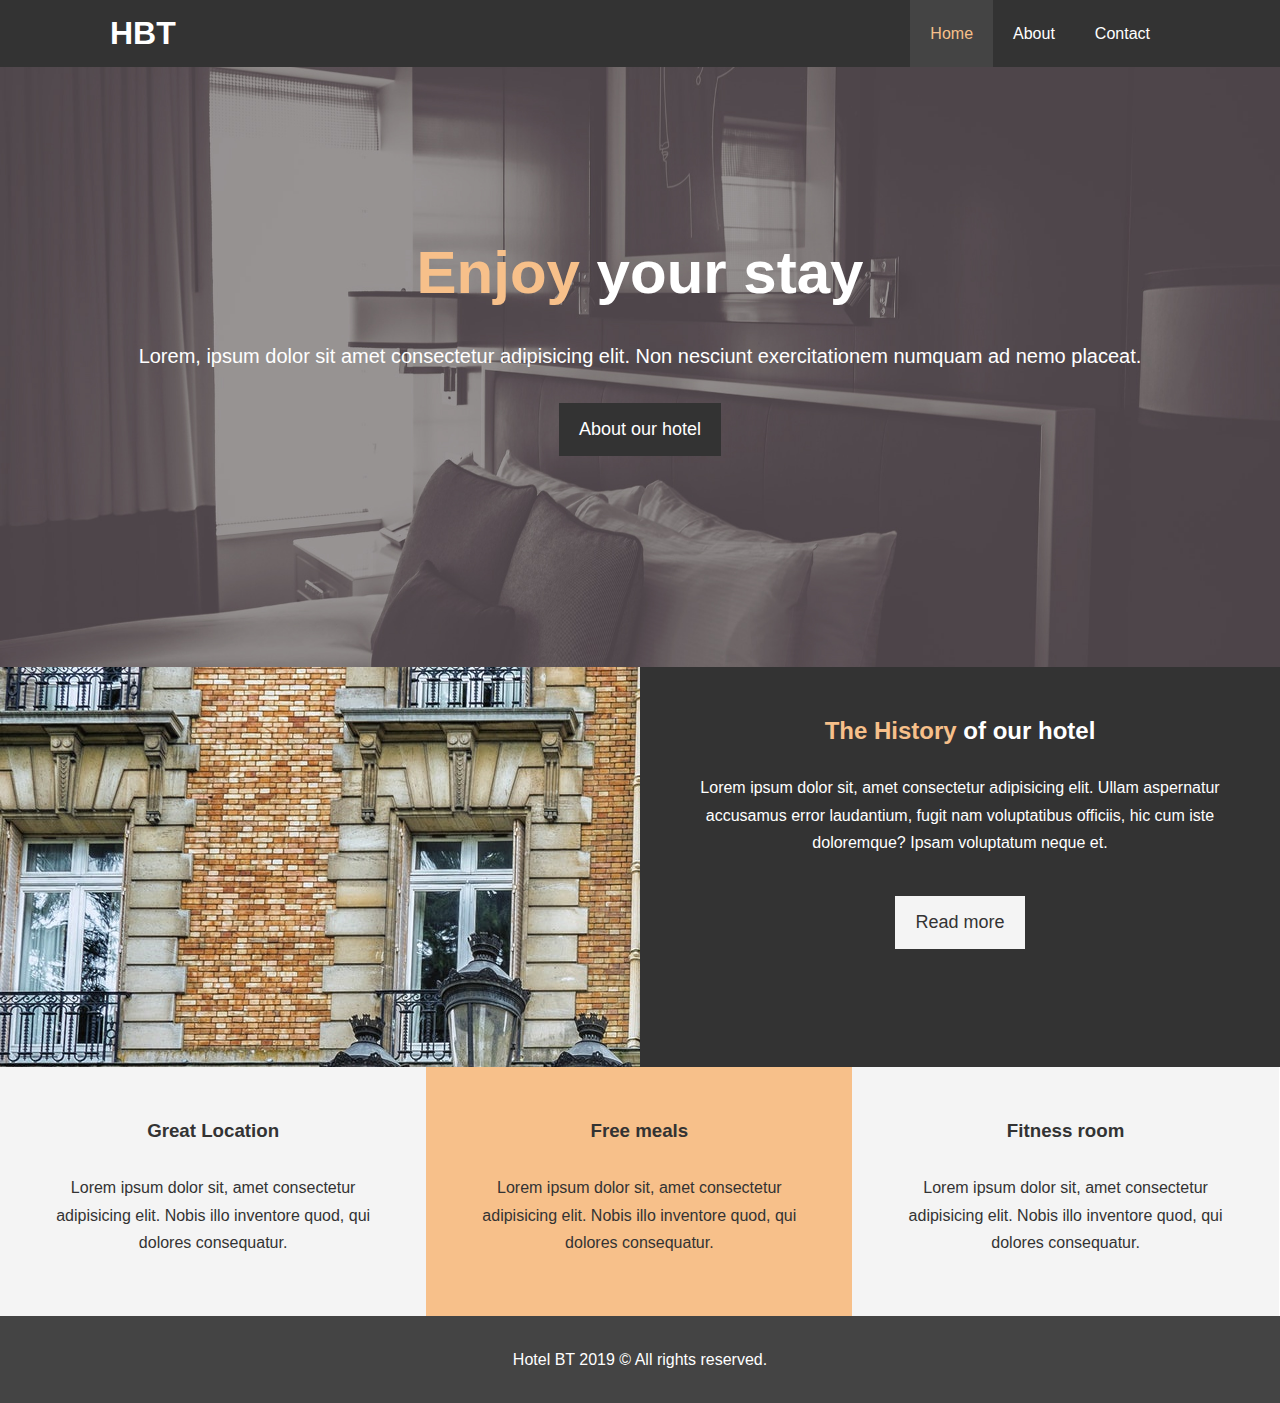
<file: index.html>
<!DOCTYPE html>
<html lang="en">
  <head>
    <meta charset="UTF-8" />
    <meta name="viewport" content="width=device-width, initial-scale=1.0" />
    <meta http-equiv="X-UA-Compatible" content="ie=edge" />
    <meta
      name="description"
      content="Welcome to the most eligent hotel in Pune"
    />
    <meta name="keywords" content="hotel,pune hotel,new hotels,pune" />
    <link
      rel="stylesheet"
      href="https://use.fontawesome.com/releases/v5.6.1/css/all.css"
      integrity="sha384-gfdkjb5BdAXd+lj+gudLWI+BXq4IuLW5IT+brZEZsLFm++aCMlF1V92rMkPaX4PP"
      crossorigin="anonymous"
    />

    <link rel="stylesheet" href="css/style.css" />
    <title>Hotel BT | welcome</title>
  </head>
  <body>
    <header>
      <nav id="navbar">
        <div class="container">
          <h1 class="logo"><a href="index.html">HBT</a></h1>
          <ul>
            <li><a href="index.html" class="current">Home</a></li>
            <li><a href="about.html">About</a></li>
            <li><a href="contact.html">Contact</a></li>
          </ul>
        </div>
      </nav>

      <div id="showcase">
        <div class="container">
          <div class="showcase-content">
            <h1><span class="text-primary">Enjoy</span> your stay</h1>
            <p class="lead">
              Lorem, ipsum dolor sit amet consectetur adipisicing elit. Non
              nesciunt exercitationem numquam ad nemo placeat.
            </p>
            <a class="btn" href="about.html">About our hotel</a>
          </div>
        </div>
      </div>
    </header>

    <!-- Section body -->
    <section id="home-info" class="bg-dark">
      <div class="info-img"></div>
      <div class="info-content">
        <h2><span class="text-primary">The History</span> of our hotel</h2>
        <p>
          Lorem ipsum dolor sit, amet consectetur adipisicing elit. Ullam
          aspernatur accusamus error laudantium, fugit nam voluptatibus
          officiis, hic cum iste doloremque? Ipsam voluptatum neque et.
        </p>
        <a href="about.html" class="btn btn-light">Read more</a>
      </div>
    </section>

    <section id="features">
      <div class="box bg-light">
        <i class="fas fa-hotel fa-3x"></i>
        <h3>Great Location</h3>
        <p>
          Lorem ipsum dolor sit, amet consectetur adipisicing elit. Nobis illo
          inventore quod, qui dolores consequatur.
        </p>
      </div>
      <div class="box bg-primary">
        <i class="fas fa-utensils fa-3x"></i>
        <h3>Free meals</h3>
        <p>
          Lorem ipsum dolor sit, amet consectetur adipisicing elit. Nobis illo
          inventore quod, qui dolores consequatur.
        </p>
      </div>
      <div class="box bg-light">
        <i class="fas fa-dumbbell fa-3x"></i>
        <h3>Fitness room</h3>
        <p>
          Lorem ipsum dolor sit, amet consectetur adipisicing elit. Nobis illo
          inventore quod, qui dolores consequatur.
        </p>
      </div>
    </section>
    <div class="clr"></div>
    <footer id="main-footer">
      <p>Hotel BT 2019 &copy; All rights reserved.</p>
    </footer>
  </body>
</html>
</file>
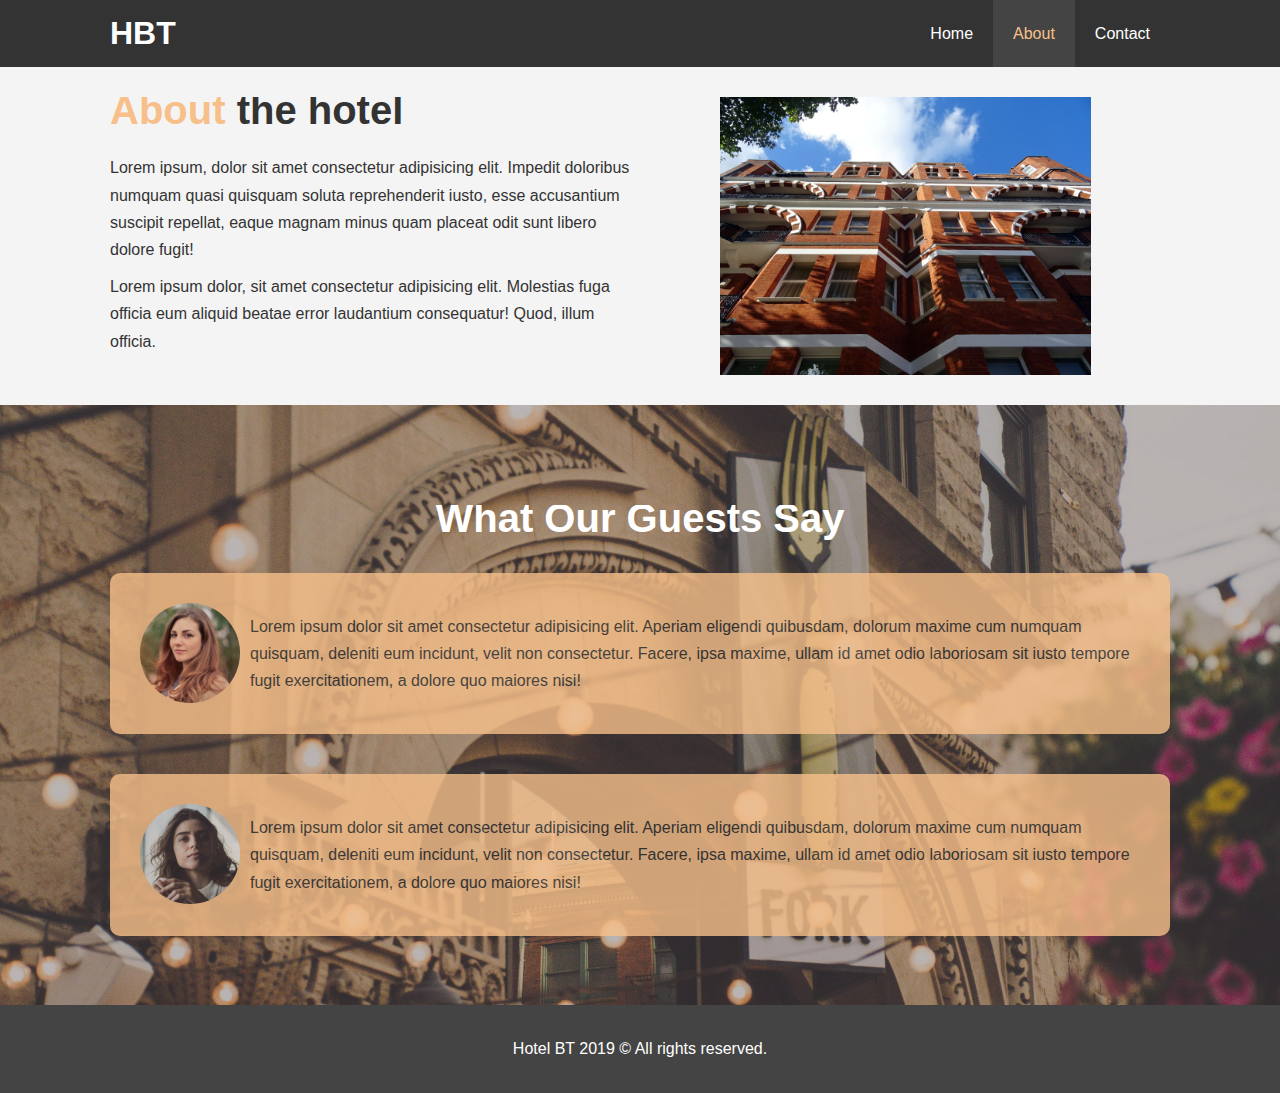
<file: about.html>
<!DOCTYPE html>
<html lang="en">
  <head>
    <meta charset="UTF-8" />
    <meta name="viewport" content="width=device-width, initial-scale=1.0" />
    <meta http-equiv="X-UA-Compatible" content="ie=edge" />
    <meta
      name="description"
      content="Welcome to the most eligent hotel in Pune"
    />
    <meta name="keywords" content="hotel,pune hotel,new hotels,pune" />
    <link rel="stylesheet" href="css/style.css" />
    <title>Hotel BT | About</title>
  </head>
  <body>
    <header>
      <nav id="navbar">
        <div class="container">
          <h1 class="logo"><a href="index.html">HBT</a></h1>
          <ul>
            <li><a href="index.html">Home</a></li>
            <li><a href="about.html" class="current">About</a></li>
            <li><a href="contact.html">Contact</a></li>
          </ul>
        </div>
      </nav>
    </header>
    <section id="about-info" class="bg-light py-3">
      <div class="container">
        <div class="info-left">
          <h1 class="l-heading">
            <span class="text-primary">About</span> the hotel
          </h1>
          <p>
            Lorem ipsum, dolor sit amet consectetur adipisicing elit. Impedit
            doloribus numquam quasi quisquam soluta reprehenderit iusto, esse
            accusantium suscipit repellat, eaque magnam minus quam placeat odit
            sunt libero dolore fugit!
          </p>
          <p>
            Lorem ipsum dolor, sit amet consectetur adipisicing elit. Molestias
            fuga officia eum aliquid beatae error laudantium consequatur! Quod,
            illum officia.
          </p>
        </div>
        <div class="info-right">
          <img src="./img/photo-2.jpg" alt="Hotel" />
        </div>
      </div>
    </section>

    <div class="clr"></div>

    <section id="testimonials" class="py-3">
      <div class="container">
        <h2 class="l-heading">What Our Guests Say</h2>
        <div class="testimonial bg-primary">
          <img src="./img/person-1.jpg" alt="Samantha" />
          <p>
            Lorem ipsum dolor sit amet consectetur adipisicing elit. Aperiam
            eligendi quibusdam, dolorum maxime cum numquam quisquam, deleniti
            eum incidunt, velit non consectetur. Facere, ipsa maxime, ullam id
            amet odio laboriosam sit iusto tempore fugit exercitationem, a
            dolore quo maiores nisi!
          </p>
        </div>

        <div class="testimonial bg-primary">
          <img src="./img/person-2.jpg" alt="Jen" />
          <p>
            Lorem ipsum dolor sit amet consectetur adipisicing elit. Aperiam
            eligendi quibusdam, dolorum maxime cum numquam quisquam, deleniti
            eum incidunt, velit non consectetur. Facere, ipsa maxime, ullam id
            amet odio laboriosam sit iusto tempore fugit exercitationem, a
            dolore quo maiores nisi!
          </p>
        </div>
      </div>
    </section>

    <footer id="main-footer">
      <p>Hotel BT 2019 &copy; All rights reserved.</p>
    </footer>
  </body>
</html>
</file>
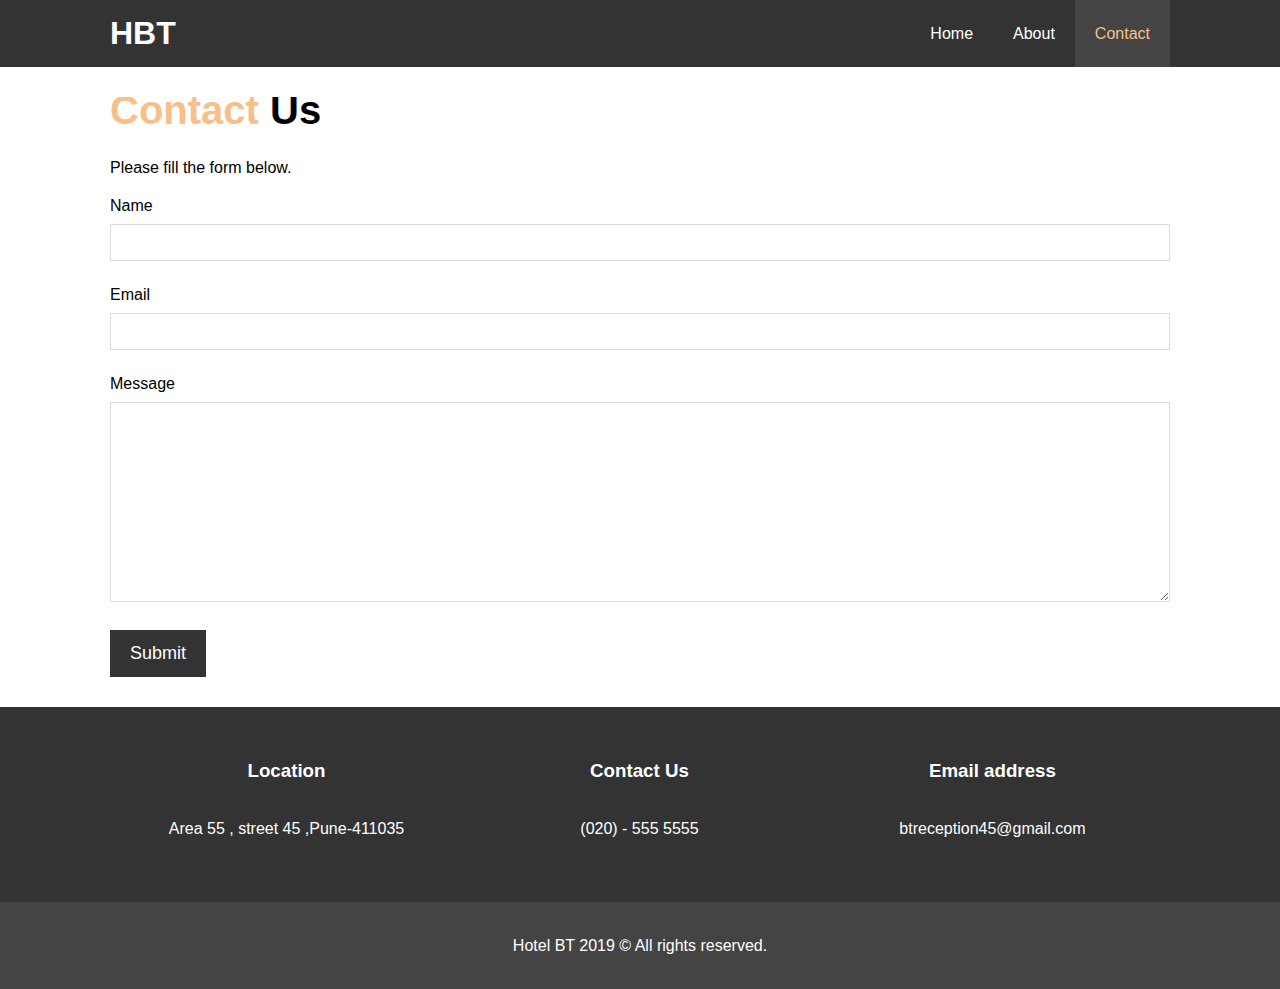
<file: contact.html>
<!DOCTYPE html>
<html lang="en">
  <head>
    <meta charset="UTF-8" />
    <meta name="viewport" content="width=device-width, initial-scale=1.0" />
    <meta http-equiv="X-UA-Compatible" content="ie=edge" />
    <meta
      name="description"
      content="Welcome to the most eligent hotel in Pune"
    />
    <meta name="keywords" content="hotel,pune hotel,new hotels,pune" />
    <link rel="stylesheet" href="css/style.css" />
    <link
      rel="stylesheet"
      href="https://use.fontawesome.com/releases/v5.6.1/css/all.css"
      integrity="sha384-gfdkjb5BdAXd+lj+gudLWI+BXq4IuLW5IT+brZEZsLFm++aCMlF1V92rMkPaX4PP"
      crossorigin="anonymous"
    />
    <title>Hotel BT | Contact</title>
  </head>
  <body>
    <header>
      <nav id="navbar">
        <div class="container">
          <h1 class="logo"><a href="index.html">HBT</a></h1>
          <ul>
            <li><a href="index.html">Home</a></li>
            <li><a href="about.html">About</a></li>
            <li><a href="contact.html" class="current">Contact</a></li>
          </ul>
        </div>
      </nav>
    </header>

    <section id="contact-form" class="py-3">
      <div class="container">
        <h1 class="l-heading"><span class="text-primary">Contact</span> Us</h1>
        <p>Please fill the form below.</p>
        <form action="#">
          <div class="form-group">
            <label for="name">Name</label>
            <input type="text" name="name" id="name" />
          </div>
          <div class="form-group">
            <label for="email">Email</label>
            <input type="email" name="email" id="email" />
          </div>
          <div class="form-group">
            <label for="message">Message</label>
            <textarea type="text" name="message" id="message"></textarea>
          </div>
          <button type="submit" class="btn">Submit</button>
        </form>
      </div>
    </section>
    <section id="contact-info" class="bg-dark">
      <div class="container">
        <div class="box">
          <i class="fas fa-hotel fa-3x"></i>
          <h3>Location</h3>
          <p>
            Area 55 , street 45 ,Pune-411035
          </p>
        </div>
        <div class="box">
          <i class="fas fa-phone fa-3x"></i>
          <h3>Contact Us</h3>
          <p>
            (020) - 555 5555
          </p>
        </div>
        <div class="box">
          <i class="fas fa-envelope fa-3x"></i>
          <h3>Email address</h3>
          <p>
            btreception45@gmail.com
          </p>
        </div>
      </div>
    </section>
    <footer id="main-footer">
      <p>Hotel BT 2019 &copy; All rights reserved.</p>
    </footer>
  </body>
</html>
</file>
<file: css/style.css>
/* Reset */
* {
  box-sizing: border-box;
  margin: 0;
  padding: 0;
}

/* Main styling */
body {
  font-family: "Segoe UI", Tahoma, Geneva, Verdana, sans-serif;
  line-height: 1.7em;
}

/* Utilities */
.container {
  margin: auto;
  max-width: 1100px;
  padding: 0 20px;
  overflow: auto;
}

.text-primary {
  color: #f7c08a;
}

.lead {
  font-size: 20px;
}

.btn {
  display: inline-block;
  font-size: 18px;
  color: #fff;
  background: #333;
  padding: 13px 20px;
  border: none;
  cursor: pointer;
}

.btn:hover {
  background: #f7c08a;
  color: #333;
}

.btn-light {
  background: #f4f4f4;
  color: #333;
}

.bg-dark {
  background: #333;
  color: #fff;
}

.bg-light {
  background: #f4f4f4;
  color: #333;
}

.bg-primary {
  background: #f7c08a;
  color: #333;
}

.clr {
  clear: both;
}

.l-heading {
  font-size: 40px;
}
/* Padding */
.py-1 {
  padding: 10px 0;
}
.py-2 {
  padding: 20px 0;
}
.py-3 {
  padding: 30px 0;
}
a {
  color: #333;
  text-decoration: none;
}

h1,
h2,
h3 {
  padding-bottom: 20px;
}

p {
  margin: 10px 0;
}

#navbar {
  background: #333;
  color: #fff;
  overflow: auto;
}

#navbar a {
  color: #fff;
}

#navbar h1 {
  float: left;
  padding-top: 20px;
}

#navbar ul {
  float: right;
  list-style: none;
}
#navbar ul li {
  float: left;
}
#navbar ul li a {
  display: block;
  padding: 20px;
  text-align: center;
}
#navbar ul li a:hover,
#navbar ul li a.current {
  background: #444;
  color: #f7c08a;
}

#showcase {
  background: url("../img/showcase.jpg") no-repeat center center/cover;
  height: 600px;
}
#showcase .showcase-content {
  color: #fff;
  text-align: center;
  padding-top: 170px;
}

#showcase .showcase-content h1 {
  font-size: 60px;
  line-height: 1.2em;
}

#showcase .showcase-content p {
  padding-bottom: 20px;
  line-height: 1.7em;
}

/* Home info  */
#home-info {
  height: 400px;
}

#home-info .info-img {
  float: left;
  width: 50%;
  background: url("../img/photo-1.jpg") no-repeat;
  min-height: 100%;
}

#home-info .info-content {
  float: right;
  width: 50%;
  height: 100%;
  text-align: center;
  padding: 50px 30px;
  overflow: hidden;
}

#home-info .info-content p {
  padding-bottom: 30px;
}

/* features */
.box {
  float: left;
  width: 33.3%;
  padding: 50px;
  text-align: center;
}

.box i {
  margin-bottom: 10px;
}

/* About info */

#about-info .info-right {
  float: right;
  width: 50%;
  min-height: 100%;
}

#about-info .info-right img {
  display: block;
  margin: auto;
  width: 70%;
}

#about-info .info-left {
  float: left;
  width: 50%;
  min-height: 100%;
}

/* Testimonial */
#testimonials {
  height: 600px;
  background: url("../img/test-bg.jpg") no-repeat center center/cover;
  padding-top: 100px;
}

#testimonials h2 {
  color: #fff;
  text-align: center;
  padding-bottom: 40px;
}

#testimonials .testimonial img {
  width: 100px;
  float: left;
  margin-right: 10px;
  border-radius: 50%;
}

#testimonials .testimonial {
  padding: 30px;
  margin-bottom: 40px;
  opacity: 0.8;
  border-radius: 10px;
}

/* Contact form */
#contact-form .form-group {
  margin-bottom: 20px;
}

#contact-form label {
  display: block;
  margin-bottom: 5px;
}

#contact-form input,
#contact-form textarea {
  width: 100%;
  padding: 10px;
  border: 1px solid #ddd;
}

#contact-form textarea {
  height: 200px;
}

#contact-form input:focus,
#contact-form textarea:focus {
  outline: none;
  border-color: #f7c08a;
}
/* footer */
#main-footer {
  text-align: center;
  background: #444;
  color: #fff;
  padding: 20px;
}
</file>
